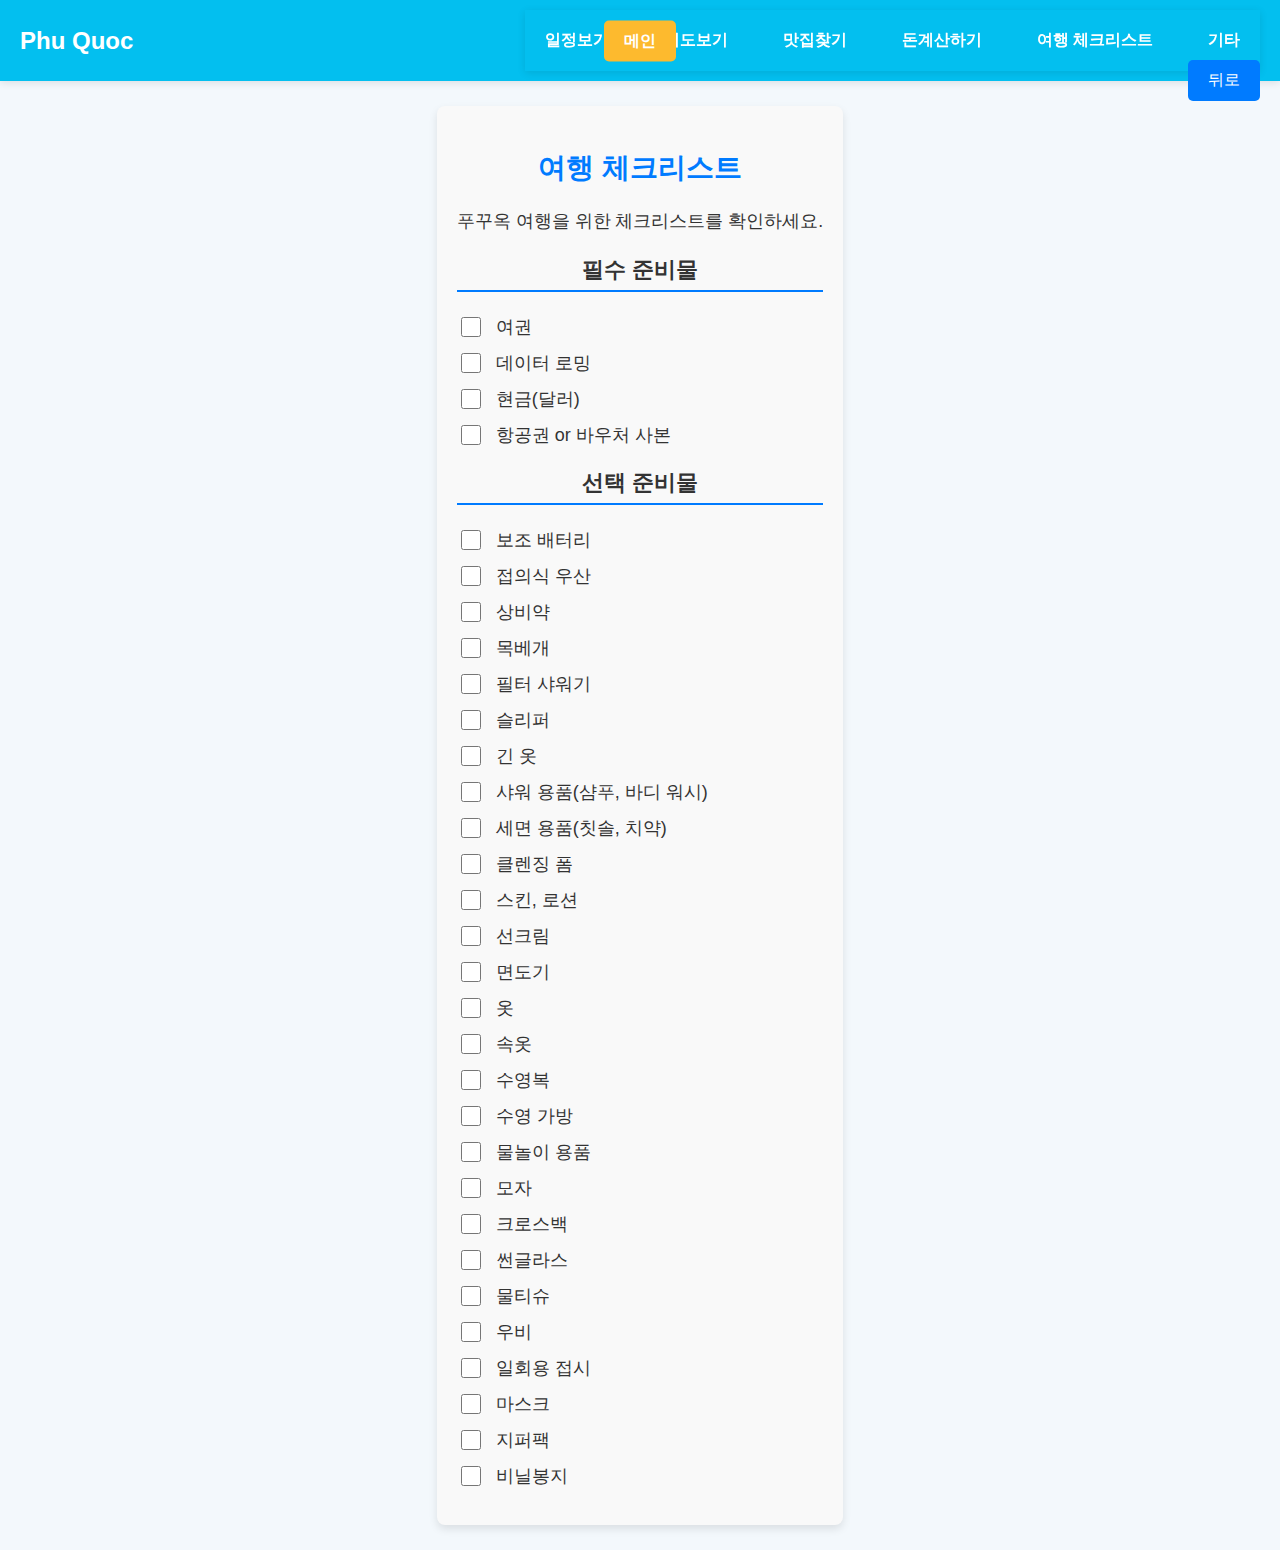
<file: checklist.html>
<!DOCTYPE html>
<html lang="ko">
<head>
    <meta charset="UTF-8">
    <meta name="viewport" content="width=device-width, initial-scale=1.0">
    <title>푸꾸옥 여행</title>
    <link rel="stylesheet" href="style.css">
</head>
<body>
    <header>
        <div class="logo">Phu Quoc</div>
        <div class="menu-icon" id="menu-icon">☰</div>
        <nav id="navigation-bar">
            <a href="schedule.html">일정보기</a>
            <a href="map.html">지도보기</a>
            <a href="restaurants.html">맛집찾기</a>
            <a href="currency.html">돈계산하기</a>
            <a href="checklist.html">여행 체크리스트</a>
            <a href="etc.html">기타</a>
        </nav>
        <a href="index.html" class="home-button">메인</a>
    </header>

    <main>
        <section id="checklist" class="section">
            <h2>여행 체크리스트</h2>
            <p>푸꾸옥 여행을 위한 체크리스트를 확인하세요.</p>
            <button class="go-back-btn" onclick="history.back()">뒤로</button>
			
			<h3>필수 준비물</h3>
			<ul>
				<li><input type="checkbox" id="item0"> 여권</li>
				<li><input type="checkbox" id="item1"> 데이터 로밍</li>
				<li><input type="checkbox" id="item2"> 현금(달러)</li>
				<li><input type="checkbox" id="item3"> 항공권 or 바우처 사본</li>
			</ul>
			<h3>선택 준비물</h3>
			<ul>
				<li><input type="checkbox" id="item4"> 보조 배터리</li>
				<li><input type="checkbox" id="item5"> 접의식 우산</li>
				<li><input type="checkbox" id="item6"> 상비약</li>
				<li><input type="checkbox" id="item7"> 목베개</li>
				<li><input type="checkbox" id="item8"> 필터 샤워기</li>
				<li><input type="checkbox" id="item9"> 슬리퍼</li>
				<li><input type="checkbox" id="item10"> 긴 옷</li>
				<li><input type="checkbox" id="item11"> 샤워 용품(샴푸, 바디 워시)</li>
				<li><input type="checkbox" id="item12"> 세면 용품(칫솔, 치약)</li>
				<li><input type="checkbox" id="item13"> 클렌징 폼</li>
				<li><input type="checkbox" id="item14"> 스킨, 로션</li>
				<li><input type="checkbox" id="item15"> 선크림</li>
				<li><input type="checkbox" id="item16"> 면도기</li>
				<li><input type="checkbox" id="item17"> 옷</li>
				<li><input type="checkbox" id="item18"> 속옷</li>
				<li><input type="checkbox" id="item19"> 수영복</li>
				<li><input type="checkbox" id="item20"> 수영 가방</li>
				<li><input type="checkbox" id="item21"> 물놀이 용품</li>
				<li><input type="checkbox" id="item22"> 모자</li>
				<li><input type="checkbox" id="item23"> 크로스백</li>
				<li><input type="checkbox" id="item24"> 썬글라스</li>
				<li><input type="checkbox" id="item25"> 물티슈</li>
				<li><input type="checkbox" id="item26"> 우비</li>
				<li><input type="checkbox" id="item27"> 일회용 접시</li>
				<li><input type="checkbox" id="item28"> 마스크</li>
				<li><input type="checkbox" id="item29"> 지퍼팩</li>
				<li><input type="checkbox" id="item30"> 비닐봉지</li>
			</ul>
        </section>
    <button id="scroll-to-top" class="scroll-to-top-btn" onclick="scrollToTop()">↑</button>
	</main>
	<script src="script.js">
	// 체크박스를 클릭할 때마다 상태를 저장
	document.addEventListener('DOMContentLoaded', () => {
	document.querySelectorAll('#checklist input[type="checkbox"]').forEach(checkbox => {
		checkbox.addEventListener('change', saveChecklistState);
	});

	// 페이지 로드 시 체크박스 상태 복원
	loadChecklistState();
	});
	</script>
</body>
</html>
</file>
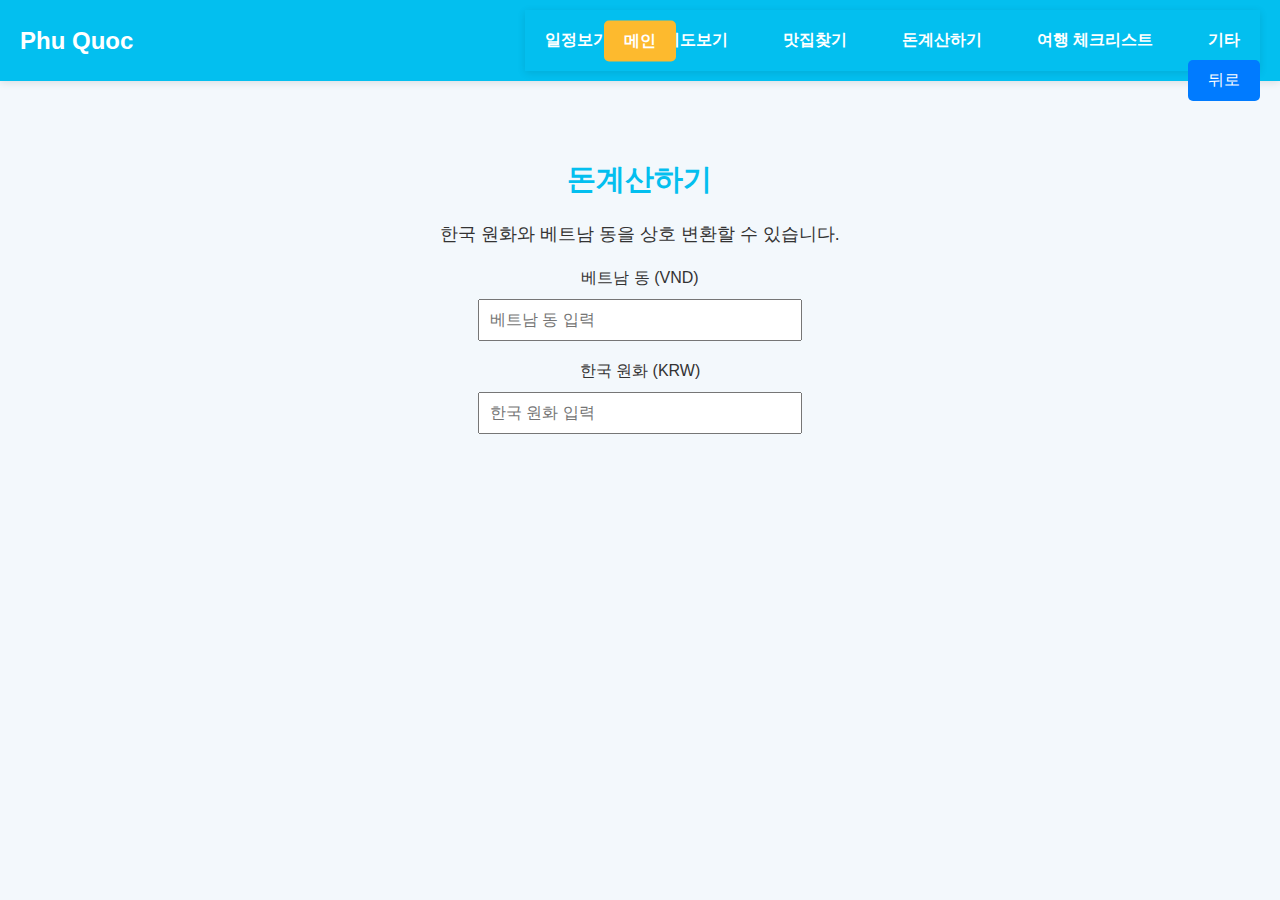
<file: currency.html>
<!DOCTYPE html>
<html lang="ko">
<head>
    <meta charset="UTF-8">
    <meta name="viewport" content="width=device-width, initial-scale=1.0">
    <title>푸꾸옥 여행</title>
    <link rel="stylesheet" href="style.css">
</head>
<body>
    <header>
        <div class="logo">Phu Quoc</div>
        <div class="menu-icon" id="menu-icon">☰</div>
        <nav id="navigation-bar">
            <a href="schedule.html">일정보기</a>
            <a href="map.html">지도보기</a>
            <a href="restaurants.html">맛집찾기</a>
            <a href="currency.html">돈계산하기</a>
            <a href="checklist.html">여행 체크리스트</a>
            <a href="etc.html">기타</a>
        </nav>
        <a href="index.html" class="home-button">메인</a>
    </header>
    <main>
        <section id="currency" class="section">
           <button class="go-back-btn">뒤로</button>
			<h2>돈계산하기</h2>
			<p>한국 원화와 베트남 동을 상호 변환할 수 있습니다.</p>
			
			
			<!-- 베트남 동 입력 -->
			<div class="currency-input">
				<label for="vnd">베트남 동 (VND)</label>
				<input type="number" id="vnd" placeholder="베트남 동 입력" oninput="convertToKRW()">
			</div>
			
			<!-- 한국 원화 입력 -->
			<div class="currency-input">
				<label for="krw">한국 원화 (KRW)</label>
				<input type="number" id="krw" placeholder="한국 원화 입력" oninput="convertToVND()">
			</div>
			
			
			<!-- 출력 영역 -->
			<p id="krw-output"></p>
			<p id="vnd-output"></p>
        </section>
    <button id="scroll-to-top" class="scroll-to-top-btn" onclick="scrollToTop()">↑</button>
	</main>
	<script src="script.js"></script>
</body>
</html>
</file>
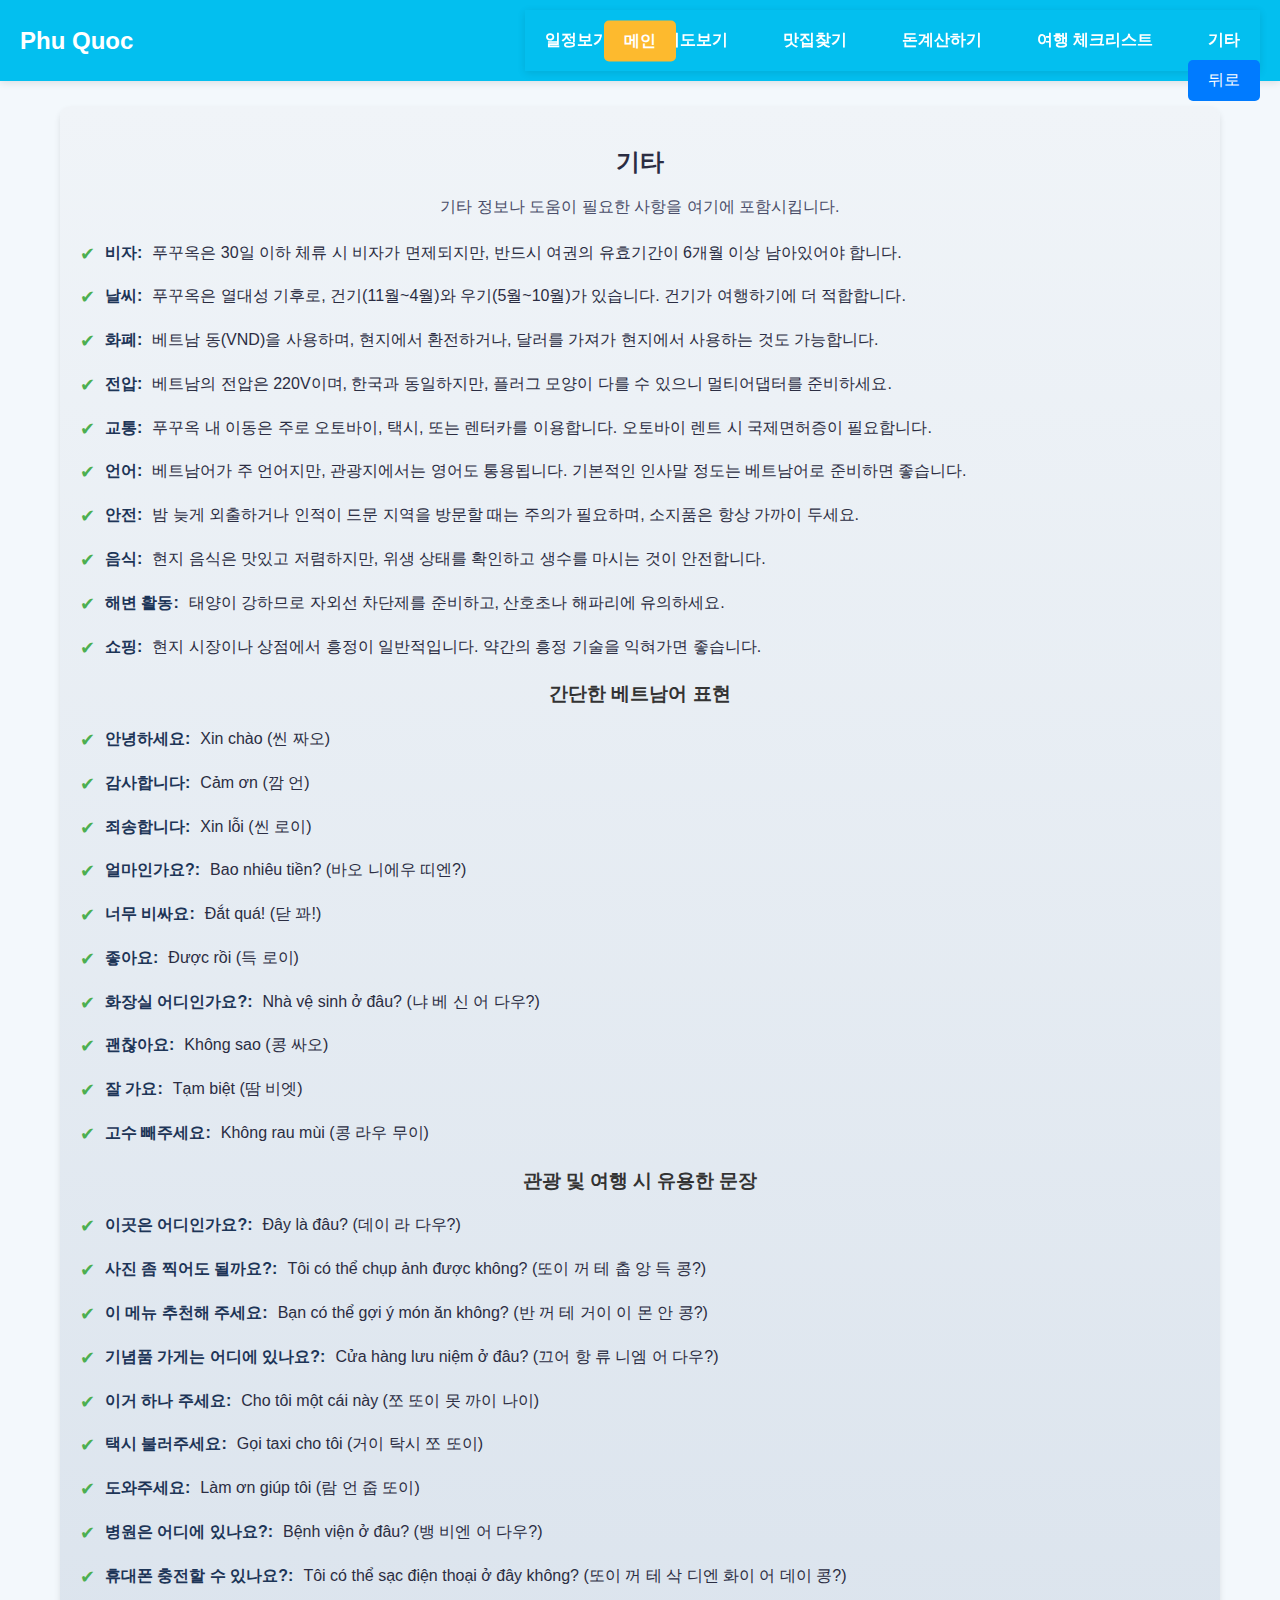
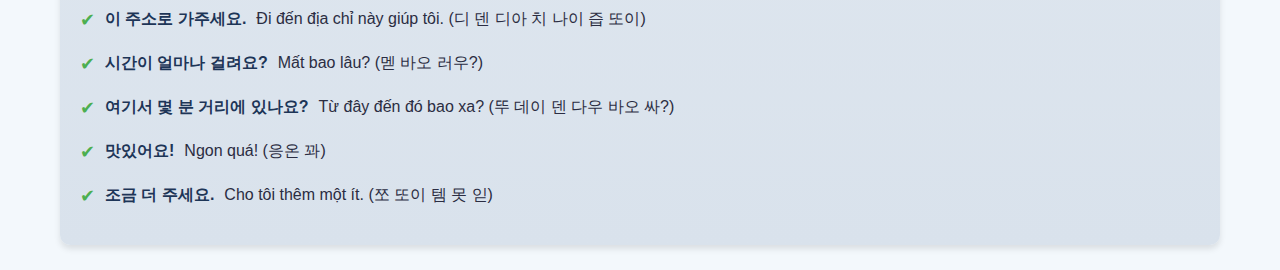
<file: etc.html>
<!DOCTYPE html>
<html lang="ko">
<head>
    <meta charset="UTF-8">
    <meta name="viewport" content="width=device-width, initial-scale=1.0">
    <title>푸꾸옥 여행</title>
    <link rel="stylesheet" href="style.css">
</head>
<body>
    <header>
        <div class="logo">Phu Quoc</div>
        <div class="menu-icon" id="menu-icon">☰</div>
        <nav id="navigation-bar">
            <a href="schedule.html">일정보기</a>
            <a href="map.html">지도보기</a>
            <a href="restaurants.html">맛집찾기</a>
            <a href="currency.html">돈계산하기</a>
            <a href="checklist.html">여행 체크리스트</a>
            <a href="etc.html">기타</a>
        </nav>
        <a href="index.html" class="home-button">메인</a>
    </header>


    <main>
        <section id="etc" class="section">
            <h2>기타</h2>
            <p>기타 정보나 도움이 필요한 사항을 여기에 포함시킵니다.</p>
            <button class="go-back-btn" onclick="history.back()">뒤로</button>
			<ul>
				<li>
					<strong>비자:</strong> 푸꾸옥은 30일 이하 체류 시 비자가 면제되지만, 반드시 여권의 유효기간이 6개월 이상 남아있어야 합니다.
				</li>
				<li>
					<strong>날씨:</strong> 푸꾸옥은 열대성 기후로, 건기(11월~4월)와 우기(5월~10월)가 있습니다. 건기가 여행하기에 더 적합합니다.
				</li>
				<li>
					<strong>화폐:</strong> 베트남 동(VND)을 사용하며, 현지에서 환전하거나, 달러를 가져가 현지에서 사용하는 것도 가능합니다.
				</li>
				<li>
					<strong>전압:</strong> 베트남의 전압은 220V이며, 한국과 동일하지만, 플러그 모양이 다를 수 있으니 멀티어댑터를 준비하세요.
				</li>
				<li>
					<strong>교통:</strong> 푸꾸옥 내 이동은 주로 오토바이, 택시, 또는 렌터카를 이용합니다. 오토바이 렌트 시 국제면허증이 필요합니다.
				</li>
				<li>
					<strong>언어:</strong> 베트남어가 주 언어지만, 관광지에서는 영어도 통용됩니다. 기본적인 인사말 정도는 베트남어로 준비하면 좋습니다.
				</li>
				<li>
					<strong>안전:</strong> 밤 늦게 외출하거나 인적이 드문 지역을 방문할 때는 주의가 필요하며, 소지품은 항상 가까이 두세요.
				</li>
				<li>
					<strong>음식:</strong> 현지 음식은 맛있고 저렴하지만, 위생 상태를 확인하고 생수를 마시는 것이 안전합니다.
				</li>
				<li>
					<strong>해변 활동:</strong> 태양이 강하므로 자외선 차단제를 준비하고, 산호초나 해파리에 유의하세요.
				</li>
				<li>
					<strong>쇼핑:</strong> 현지 시장이나 상점에서 흥정이 일반적입니다. 약간의 흥정 기술을 익혀가면 좋습니다.
				</li>
			</ul>
			
			<h3>간단한 베트남어 표현</h3>
			<ul class="vietnamese-phrases">
				<li><strong>안녕하세요:</strong> Xin chào (씬 짜오)</li>
				<li><strong>감사합니다:</strong> Cảm ơn (깜 언)</li>
				<li><strong>죄송합니다:</strong> Xin lỗi (씬 로이)</li>
				<li><strong>얼마인가요?:</strong> Bao nhiêu tiền? (바오 니에우 띠엔?)</li>
				<li><strong>너무 비싸요:</strong> Đắt quá! (닫 꽈!)</li>
				<li><strong>좋아요:</strong> Được rồi (득 로이)</li>
				<li><strong>화장실 어디인가요?:</strong> Nhà vệ sinh ở đâu? (냐 베 신 어 다우?)</li>
				<li><strong>괜찮아요:</strong> Không sao (콩 싸오)</li>
				<li><strong>잘 가요:</strong> Tạm biệt (땀 비엣)</li>
				<li><strong>고수 빼주세요:</strong> Không rau mùi (콩 라우 무이)</li>
			</ul>
			
			<h3>관광 및 여행 시 유용한 문장</h3>
			<ul class="vietnamese-phrases">
				<li><strong>이곳은 어디인가요?:</strong> Đây là đâu? (데이 라 다우?)</li>
				<li><strong>사진 좀 찍어도 될까요?:</strong> Tôi có thể chụp ảnh được không? (또이 꺼 테 춥 앙 득 콩?)</li>
				<li><strong>이 메뉴 추천해 주세요:</strong> Bạn có thể gợi ý món ăn không? (반 꺼 테 거이 이 몬 안 콩?)</li>
				<li><strong>기념품 가게는 어디에 있나요?:</strong> Cửa hàng lưu niệm ở đâu? (끄어 항 류 니엠 어 다우?)</li>
				<li><strong>이거 하나 주세요:</strong> Cho tôi một cái này (쪼 또이 못 까이 나이)</li>
				<li><strong>택시 불러주세요:</strong> Gọi taxi cho tôi (거이 탁시 쪼 또이)</li>
				<li><strong>도와주세요:</strong> Làm ơn giúp tôi (람 언 줍 또이)</li>
				<li><strong>병원은 어디에 있나요?:</strong> Bệnh viện ở đâu? (뱅 비엔 어 다우?)</li>
				<li><strong>휴대폰 충전할 수 있나요?:</strong> Tôi có thể sạc điện thoại ở đây không? (또이 꺼 테 삭 디엔 화이 어 데이 콩?)</li>
				<li><strong>이 주소로 가주세요.</strong> Đi đến địa chỉ này giúp tôi. (디 덴 디아 치 나이 즙 또이)</li>
				<li><strong>시간이 얼마나 걸려요?</strong> Mất bao lâu? (멛 바오 러우?)</li>
				<li><strong>여기서 몇 분 거리에 있나요?</strong> Từ đây đến đó bao xa? (뚜 데이 덴 다우 바오 싸?)</li>
				<li><strong>맛있어요!</strong> Ngon quá! (응온 꽈)</li>
				<li><strong>조금 더 주세요.</strong> Cho tôi thêm một ít. (쪼 또이 템 못 읻)</li>
       
			</ul>
        </section>
    <button id="scroll-to-top" class="scroll-to-top-btn" onclick="scrollToTop()">↑</button>
	</main>
	<script src="script.js"></script>
</body>
</html>
</file>
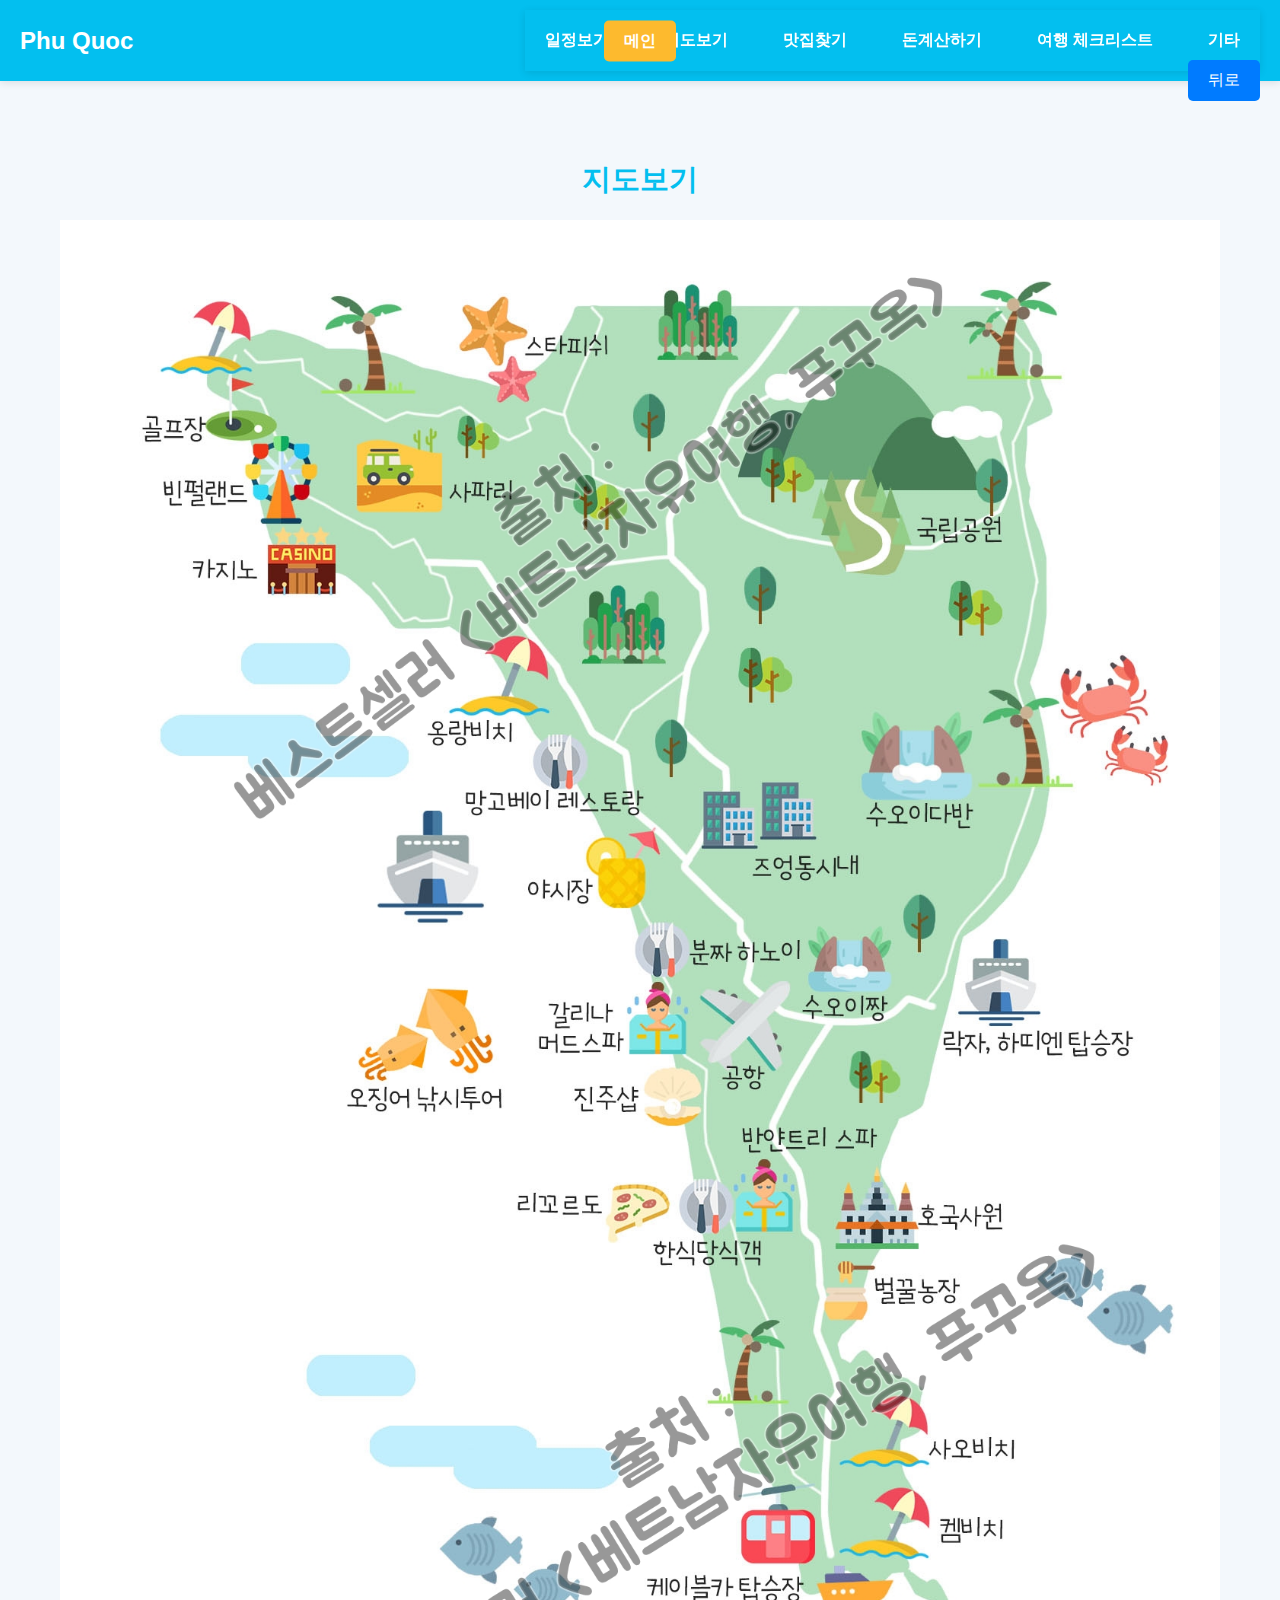
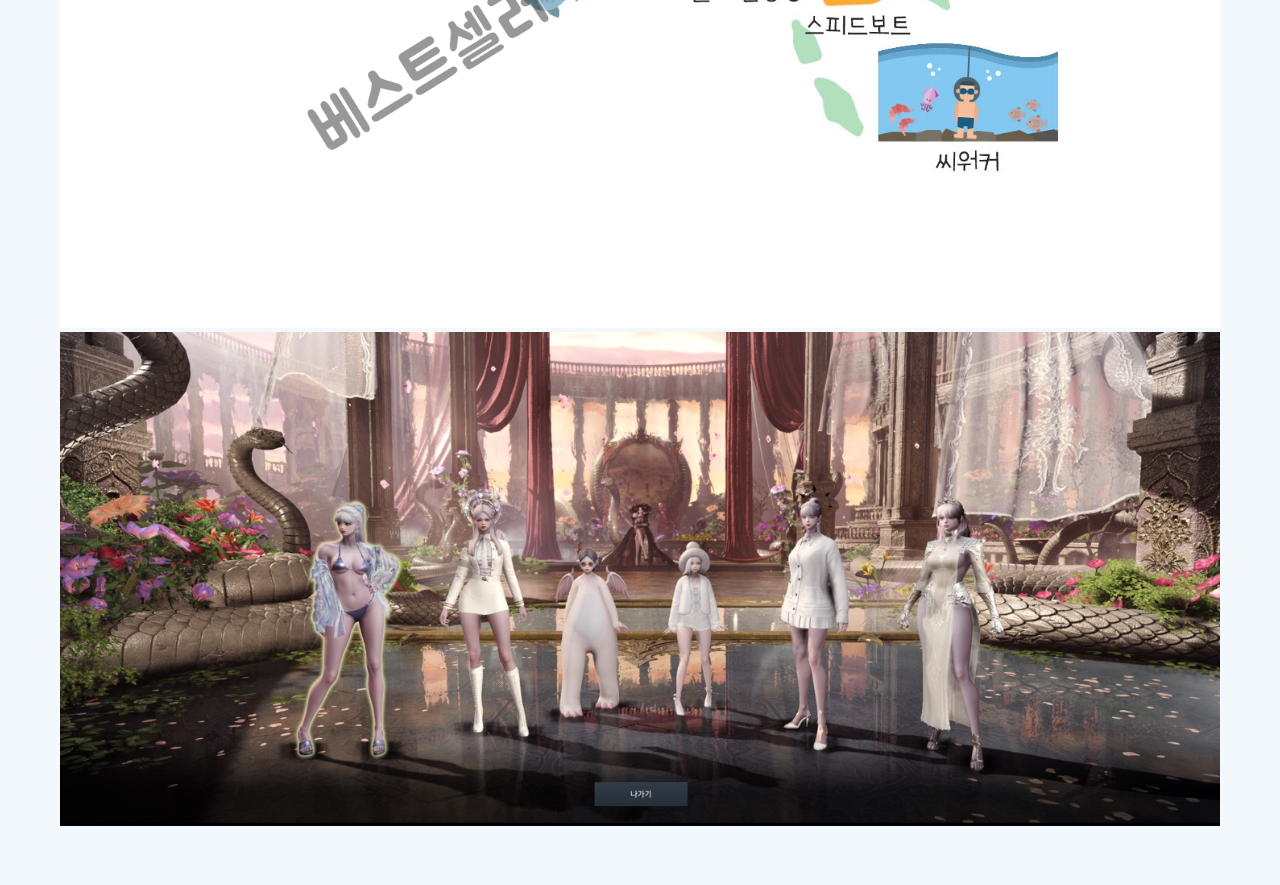
<file: map.html>
<!DOCTYPE html>
<html lang="ko">
<head>
    <meta charset="UTF-8">
    <meta name="viewport" content="width=device-width, initial-scale=1.0">
    <title>푸꾸옥 여행</title>
    <link rel="stylesheet" href="style.css">
</head>
<body>
    <header>
        <div class="logo">Phu Quoc</div>
        <div class="menu-icon" id="menu-icon">☰</div>
        <nav id="navigation-bar">
            <a href="schedule.html">일정보기</a>
            <a href="map.html">지도보기</a>
            <a href="restaurants.html">맛집찾기</a>
            <a href="currency.html">돈계산하기</a>
            <a href="checklist.html">여행 체크리스트</a>
            <a href="etc.html">기타</a>
        </nav>
        <a href="index.html" class="home-button">메인</a>
    </header>


    <main>
        <section id="map" class="section">
            <h2>지도보기</h2>
            <img src="1.jpg" alt="지도" class="map-image">
            <img src="2.jpg" alt="지도" class="map-image">
            <button class="go-back-btn" onclick="history.back()">뒤로</button>
        </section>
    <button id="scroll-to-top" class="scroll-to-top-btn" onclick="scrollToTop()">↑</button>
	</main>
	<script src="script.js"></script>
</body>
</html>
</file>
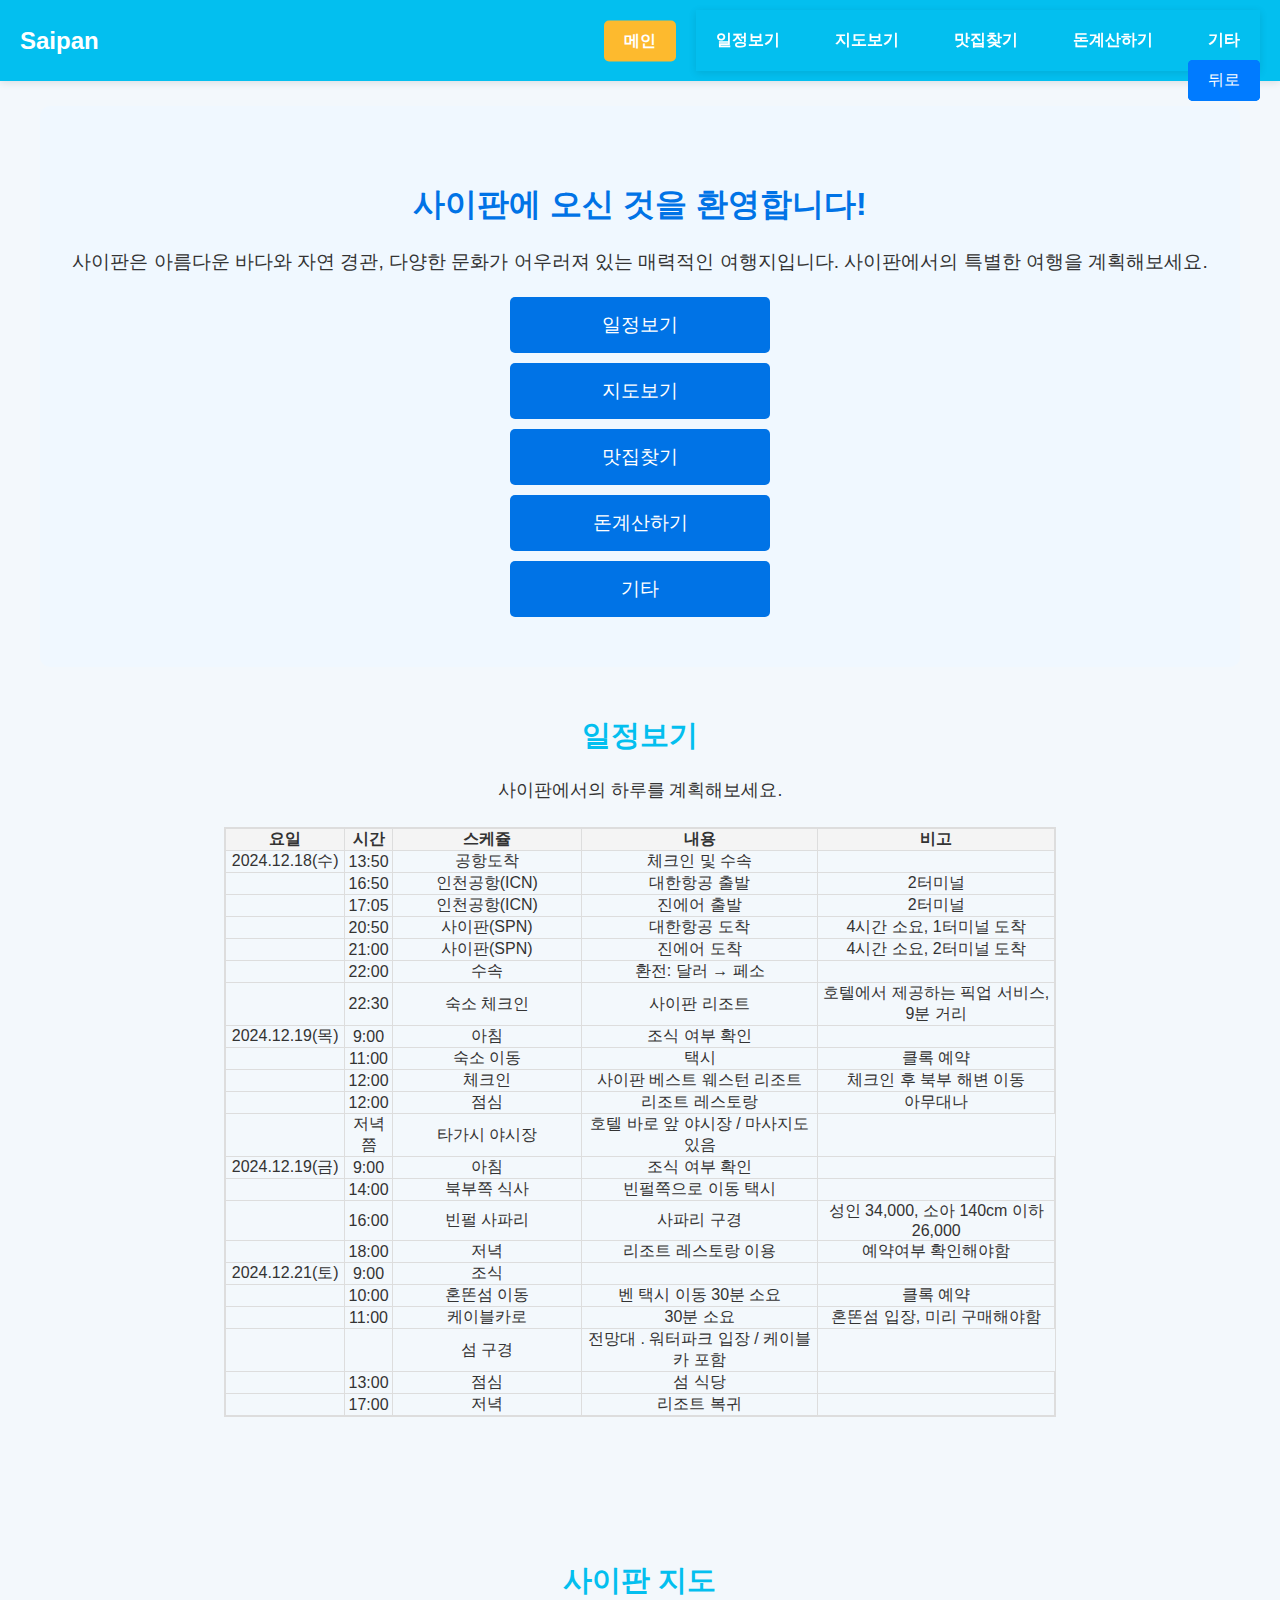
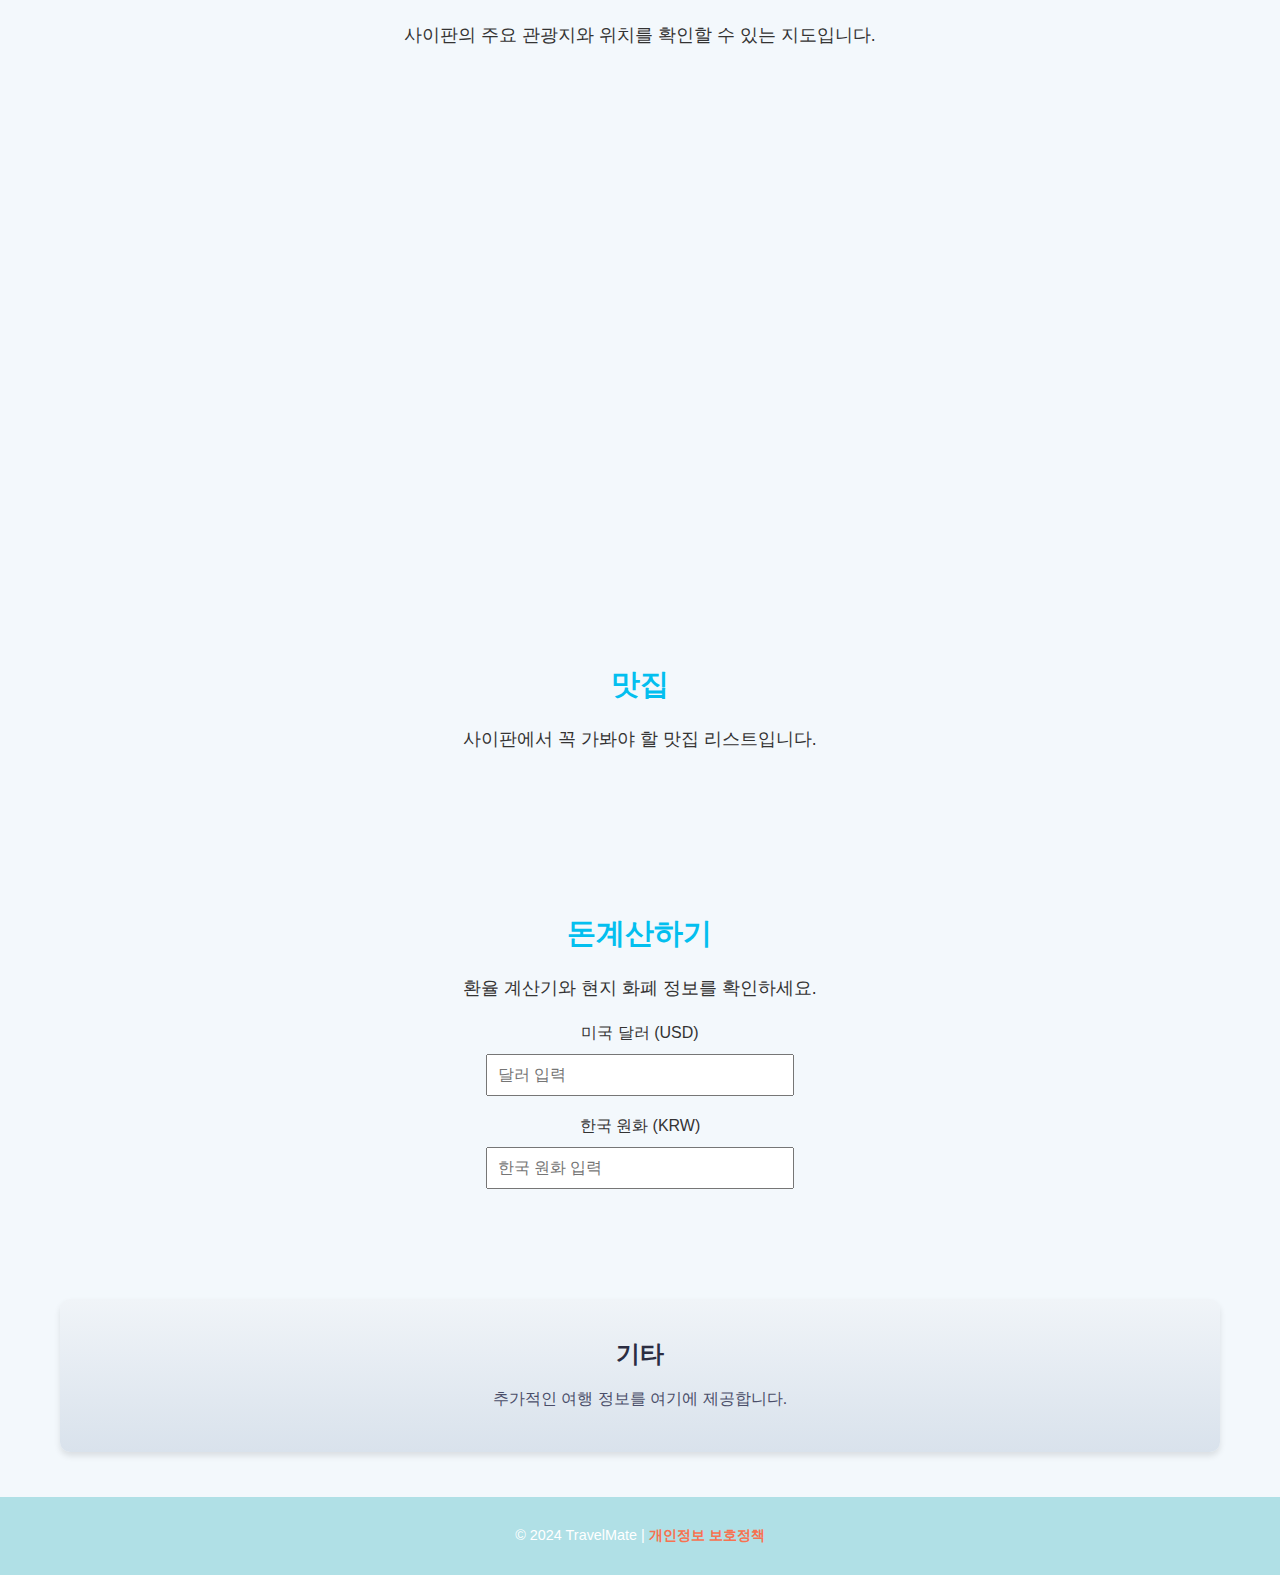
<file: saipan.html>
<!DOCTYPE html>
<html lang="ko">
<head>
    <meta charset="UTF-8">
    <meta name="viewport" content="width=device-width, initial-scale=1.0">
    <title>사이판 여행</title>
    <link rel="stylesheet" href="style.css">
</head>
<body>
    <header>
        <div class="logo">Saipan</div>
        <div class="menu-icon" id="menu-icon">☰</div>
        <nav id="navigation-bar">
            <a href="#schedule">일정보기</a>
            <a href="#map">지도보기</a>
            <a href="#restaurants">맛집찾기</a>
            <a href="#currency">돈계산하기</a>
            <a href="#etc">기타</a>
        </nav>
		 <a href="index.html" class="home-button"> 메인 </a>
    </header>
    <main>
		<section id="main-intro" class="section active">
            <h2>사이판에 오신 것을 환영합니다!</h2>
            <p>사이판은 아름다운 바다와 자연 경관, 다양한 문화가 어우러져 있는 매력적인 여행지입니다. 사이판에서의 특별한 여행을 계획해보세요.</p>
			
			<div class="intro-buttons">
                <a href="#schedule" class="intro-btn">일정보기</a>
                <a href="#map" class="intro-btn">지도보기</a>
                <a href="#restaurants" class="intro-btn">맛집찾기</a>
                <a href="#currency" class="intro-btn">돈계산하기</a>
                <a href="#etc" class="intro-btn">기타</a>
            </div>
        </section>
			
        <section id="schedule" class="section">
			<div class="section-content">
				<h2>일정보기</h2>
				<p>사이판에서의 하루를 계획해보세요.</p>
			</div>
			<div class="table-container">
				<table class="schedule-table">
					 <colgroup>
						<col style="width: 10%;">  <!-- 첫 번째 열 (2 비율) -->
						<col style="width: 5%;">  <!-- 두 번째 열 (1 비율) -->
						<col style="width: 20%;">  <!-- 세 번째 열 (3 비율) -->
						<col style="width: 25%;">  <!-- 네 번째 열 (4 비율) -->
						<col style="width: 25%;">  <!-- 다섯 번째 열 (4 비율) -->
					</colgroup>
					<thead>
						<tr>
							<th>요일</th>
							<th>시간</th>
							<th>스케쥴</th>
							<th>내용</th>
							<th>비고</th>
						</tr>
					</thead>
					<tbody>
						<tr>
							<td>2024.12.18(수)</td>
							<td>13:50</td>
							<td>공항도착</td>
							<td>체크인 및 수속</td>
							<td></td>
						</tr>
						<tr>
							<td></td>
							<td>16:50</td>
							<td>인천공항(ICN)</td>
							<td>대한항공 출발</td>
							<td>2터미널</td>
						</tr>
						<tr>
							<td></td>
							<td>17:05</td>
							<td>인천공항(ICN)</td>
							<td>진에어 출발</td>
							<td>2터미널</td>
						</tr>
						<tr>
							<td></td>
							<td>20:50</td>
							<td>사이판(SPN)</td>
							<td>대한항공 도착</td>
							<td>4시간 소요, 1터미널 도착</td>
						</tr>
						<tr>
							<td></td>
							<td>21:00</td>
							<td>사이판(SPN)</td>
							<td>진에어 도착</td>
							<td>4시간 소요, 2터미널 도착</td>
						</tr>
						<tr>
							<td></td>
							<td>22:00</td>
							<td>수속</td>
							<td>환전: 달러 → 페소</td>
							<td></td>
						</tr>
						<tr>
							<td></td>
							<td>22:30</td>
							<td>숙소 체크인</td>
							<td>사이판 리조트</td>
							<td>호텔에서 제공하는 픽업 서비스, 9분 거리</td>
						</tr>
						<tr>
							<td>2024.12.19(목)</td>
							<td>9:00</td>
							<td>아침</td>
							<td>조식 여부 확인</td>
							<td></td>
						</tr>
						<tr>
							<td></td>
							<td>11:00</td>
							<td>숙소 이동</td>
							<td>택시</td>
							<td>클록 예약</td>
						</tr>
						<tr>
							<td></td>
							<td>12:00</td>
							<td>체크인</td>
							<td>사이판 베스트 웨스턴 리조트</td>
							<td>체크인 후 북부 해변 이동</td>
						</tr>
						<tr>
							<td></td>
							<td>12:00</td>
							<td>점심</td>
							<td>리조트 레스토랑</td>
							<td>아무대나</td>
						</tr>
						<tr>
							<td></td>
							<td>저녁쯤</td>
							<td>타가시 야시장</td>
							<td>호텔 바로 앞 야시장 / 마사지도 있음</td>
						</tr>
						<tr>
							<td>2024.12.19(금)</td>
							<td>9:00</td>
							<td>아침</td>
							<td>조식 여부 확인</td>
							<td></td>
						</tr>
						<tr>
							<td></td>
							<td>14:00</td>
							<td>북부쪽 식사</td>
							<td>빈펄쪽으로 이동 택시</td>
							<td></td>
						</tr>
						<tr>
							<td></td>
							<td>16:00</td>
							<td>빈펄 사파리</td>
							<td>사파리 구경</td>
							<td>성인 34,000, 소아 140cm 이하 26,000</td>
						</tr>
						<tr>
							<td></td>
							<td>18:00</td>
							<td>저녁</td>
							<td>리조트 레스토랑 이용</td>
							<td>예약여부 확인해야함</td>
						</tr>
						<tr>
							<td>2024.12.21(토)</td>
							<td>9:00</td>
							<td>조식</td>
							<td></td>
							<td></td>
						</tr>
						<tr>
							<td></td>
							<td>10:00</td>
							<td>혼똔섬 이동</td>
							<td>벤 택시 이동 30분 소요</td>
							<td>클록 예약</td>
						</tr>
						<tr>
							<td></td>
							<td>11:00</td>
							<td>케이블카로</td>
							<td>30분 소요</td>
							<td>혼똔섬 입장, 미리 구매해야함</td>
						</tr>
						<tr>
							<td></td>
							<td></td>
							<td>섬 구경</td>
							<td>전망대 . 워터파크 입장 / 케이블카 포함</td>
						</tr>
						<tr>
							<td></td>
							<td>13:00</td>
							<td>점심</td>
							<td>섬 식당</td>
							<td></td>
						</tr>
						<tr>
							<td></td>
							<td>17:00</td>
							<td>저녁</td>
							<td>리조트 복귀</td>
							<td></td>
						</tr>
					</tbody>
				</table>
			</div>
		</section>
		
        <section id="map" class="section">
            <h2>사이판 지도</h2>
            <p>사이판의 주요 관광지와 위치를 확인할 수 있는 지도입니다.</p>
            <div class="map-container">
                <!-- 지도 삽입 -->
                <iframe src="https://www.google.com/maps/embed?pb=!1m14!1m12!1m3!1d14844091.579618204!2d145.77308558228944!3d15.224791611159215!2m3!1f0!2f0!3f0!3m2!1i1024!2i768!4f13.1!3m3!1m2!1s0x0:0x0!2zMTXCsDQyJzMwLjYiTiAxNDDCsDEwJzI4LjkiV0E!5e0!3m2!1sko!2sus!4v1582685573874!5m2!1sko!2sus" width="100%" height="450" style="border:0;" allowfullscreen="" loading="lazy"></iframe>
            </div>
			<button  class="go-back-btn">뒤로</button>
        </section>
        <section id="restaurants" class="section">
            <h2>맛집</h2>
            <p>사이판에서 꼭 가봐야 할 맛집 리스트입니다.</p>
			<button  class="go-back-btn">뒤로</button>
        </section>
        <section id="currency" class="section">
			<h2>돈계산하기</h2>
			<p>환율 계산기와 현지 화폐 정보를 확인하세요.</p>
						
			<!-- 달러 입력 -->
			<div class="currency-input">
				<label for="usd">미국 달러 (USD)</label>
				<input type="number" id="usd" placeholder="달러 입력" oninput="convertDollarToKRW()">
			</div>
			
			<!-- 한국 원화 입력 -->
			<div class="currency-input">
				<label for="krw">한국 원화 (KRW)</label>
				<input type="number" id="krw" placeholder="한국 원화 입력" oninput="convertKRWToDollar()">
			</div>
			
			
			<!-- 출력 영역 -->
			<p id="krw-output"></p>
			<p id="usd-output"></p>
		</section>
		<section id="etc" class="section">
			<h2>기타</h2>
			<p>추가적인 여행 정보를 여기에 제공합니다.</p>
			<button  class="go-back-btn">뒤로</button>
		</section>
		<button id="scroll-to-top" class="scroll-to-top-btn" onclick="scrollToTop()">↑</button>
    </main>
    <footer>
        <p>&copy; 2024 TravelMate | <a href="#privacy">개인정보 보호정책</a></p>
    </footer>
    <script src="script.js"></script>
</body>
</html>
</file>
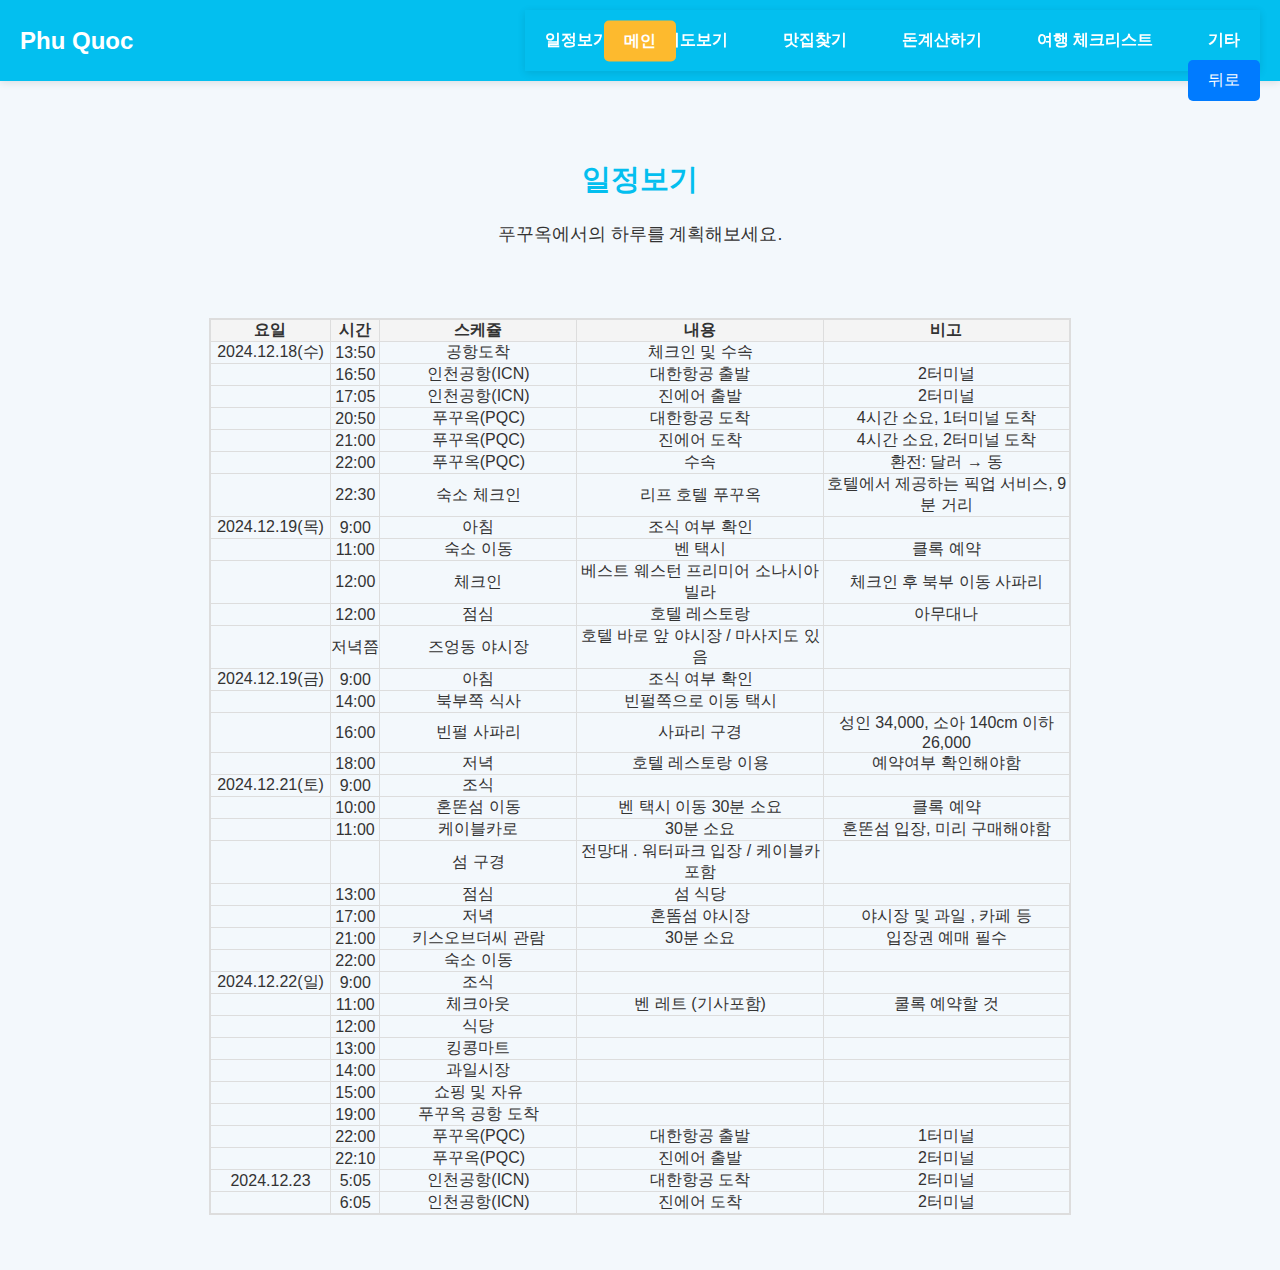
<file: schedule.html>
<!DOCTYPE html>
<html lang="ko">
<head>
    <meta charset="UTF-8">
    <meta name="viewport" content="width=device-width, initial-scale=1.0">
    <title>푸꾸옥 여행</title>
    <link rel="stylesheet" href="style.css">
</head>
<body>
    <header>
        <div class="logo">Phu Quoc</div>
        <div class="menu-icon" id="menu-icon">☰</div>
        <nav id="navigation-bar">
            <a href="schedule.html">일정보기</a>
            <a href="map.html">지도보기</a>
            <a href="restaurants.html">맛집찾기</a>
            <a href="currency.html">돈계산하기</a>
            <a href="checklist.html">여행 체크리스트</a>
            <a href="etc.html">기타</a>
        </nav>
        <a href="index.html" class="home-button">메인</a>
    </header>

    <main>
        <section id="schedule" class="section">
            <h2>일정보기</h2>
            <p>푸꾸옥에서의 하루를 계획해보세요.</p>
            <div class="table-container">
                <table class="schedule-table">
					 <colgroup>
						<col style="width: 10%;">  <!-- 첫 번째 열 (2 비율) -->
						<col style="width: 5%;">  <!-- 두 번째 열 (1 비율) -->
						<col style="width: 20%;">  <!-- 세 번째 열 (3 비율) -->
						<col style="width: 25%;">  <!-- 네 번째 열 (4 비율) -->
						<col style="width: 25%;">  <!-- 다섯 번째 열 (4 비율) -->
					</colgroup>
					<thead>
						<tr>
							<th>요일</th>
							<th>시간</th>
							<th>스케쥴</th>
							<th>내용</th>
							<th>비고</th>
						</tr>
					</thead>
					<tbody>
						<tr>
							<td>2024.12.18(수)</td>
							<td>13:50</td>
							<td>공항도착</td>
							<td>체크인 및 수속</td>
							<td></td>
						</tr>
						<tr>
							<td></td>
							<td>16:50</td>
							<td>인천공항(ICN)</td>
							<td>대한항공 출발</td>
							<td>2터미널</td>
						</tr>
						<tr>
							<td></td>
							<td>17:05</td>
							<td>인천공항(ICN)</td>
							<td>진에어 출발</td>
							<td>2터미널</td>
						</tr>
						<tr>
							<td></td>
							<td>20:50</td>
							<td>푸꾸옥(PQC)</td>
							<td>대한항공 도착</td>
							<td>4시간 소요, 1터미널 도착</td>
						</tr>
						<tr>
							<td></td>
							<td>21:00</td>
							<td>푸꾸옥(PQC)</td>
							<td>진에어 도착</td>
							<td>4시간 소요, 2터미널 도착</td>
						</tr>
						<tr>
							<td></td>
							<td>22:00</td>
							<td>푸꾸옥(PQC)</td>
							<td>수속</td>
							<td>환전: 달러 → 동</td>
						</tr>
						<tr>
							<td></td>
							<td>22:30</td>
							<td>숙소 체크인</td>
							<td>리프 호텔 푸꾸옥</td>
							<td>호텔에서 제공하는 픽업 서비스, 9분 거리</td>
						</tr>
						<tr>
							<td>2024.12.19(목)</td>
							<td>9:00</td>
							<td>아침</td>
							<td>조식 여부 확인</td>
							<td></td>
						</tr>
						<tr>
							<td></td>
							<td>11:00</td>
							<td>숙소 이동</td>
							<td>벤 택시</td>
							<td>클록 예약</td>
						</tr>
						<tr>
							<td></td>
							<td>12:00</td>
							<td>체크인</td>
							<td>베스트 웨스턴 프리미어 소나시아 빌라</td>
							<td>체크인 후 북부 이동 사파리</td>
						</tr>
						<tr>
							<td></td>
							<td>12:00</td>
							<td>점심</td>
							<td>호텔 레스토랑</td>
							<td>아무대나</td>
						</tr>
						<tr>
							<td></td>
							<td>저녁쯤</td>
							<td>즈엉동 야시장</td>
							<td>호텔 바로 앞 야시장 / 마사지도 있음</td>
						</tr>
						<tr>
							<td>2024.12.19(금)</td>
							<td>9:00</td>
							<td>아침</td>
							<td>조식 여부 확인</td>
							<td></td>
						</tr>
						<tr>
							<td></td>
							<td>14:00</td>
							<td>북부쪽 식사</td>
							<td>빈펄쪽으로 이동 택시</td>
							<td></td>
						</tr>
						<tr>
							<td></td>
							<td>16:00</td>
							<td>빈펄 사파리</td>
							<td>사파리 구경</td>
							<td>성인 34,000, 소아 140cm 이하 26,000</td>
						</tr>
						<tr>
							<td></td>
							<td>18:00</td>
							<td>저녁</td>
							<td>호텔 레스토랑 이용</td>
							<td>예약여부 확인해야함</td>
						</tr>
						<tr>
							<td>2024.12.21(토)</td>
							<td>9:00</td>
							<td>조식</td>
							<td></td>
							<td></td>
						</tr>
						<tr>
							<td></td>
							<td>10:00</td>
							<td>혼똔섬 이동</td>
							<td>벤 택시 이동 30분 소요</td>
							<td>클록 예약</td>
						</tr>
						<tr>
							<td></td>
							<td>11:00</td>
							<td>케이블카로</td>
							<td>30분 소요</td>
							<td>혼똔섬 입장, 미리 구매해야함</td>
						</tr>
						<tr>
							<td></td>
							<td></td>
							<td>섬 구경</td>
							<td>전망대 . 워터파크 입장 / 케이블카 포함</td>
						</tr>
						<tr>
							<td></td>
							<td>13:00</td>
							<td>점심</td>
							<td>섬 식당</td>
							<td></td>
						</tr>
						<tr>
							<td></td>
							<td>17:00</td>
							<td>저녁</td>
							<td>혼똠섬 야시장</td>
							<td>야시장 및 과일 , 카페 등</td>
						</tr>
						<tr>
							<td></td>
							<td>21:00</td>
							<td>키스오브더씨 관람</td>
							<td>30분 소요</td>
							<td>입장권 예매 필수</td>
						</tr>
						<tr>
							<td></td>
							<td>22:00</td>
							<td>숙소 이동</td>
							<td></td>
							<td></td>
						</tr>
						<tr>
							<td>2024.12.22(일)</td>
							<td>9:00</td>
							<td>조식</td>
							<td></td>
							<td></td>
						</tr>
						<tr>
							<td></td>
							<td>11:00</td>
							<td>체크아웃</td>
							<td>벤 레트 (기사포함)</td>
							<td>쿨록 예약할 것</td>
						</tr>
						<tr>
							<td></td>
							<td>12:00</td>
							<td>식당</td>
							<td></td>
							<td></td>
						</tr>
						<tr>
							<td></td>
							<td>13:00</td>
							<td>킹콩마트</td>
							<td></td>
							<td></td>
						</tr>
						<tr>
							<td></td>
							<td>14:00</td>
							<td>과일시장</td>
							<td></td>
							<td></td>
						</tr>
						<tr>
							<td></td>
							<td>15:00</td>
							<td>쇼핑 및 자유</td>
							<td></td>
							<td></td>
						</tr>
						<tr>
							<td></td>
							<td>19:00</td>
							<td>푸꾸옥 공항 도착</td>
							<td></td>
							<td></td>
						</tr>
						<tr>
							<td></td>
							<td>22:00</td>
							<td>푸꾸옥(PQC)</td>
							<td>대한항공 출발</td>
							<td>1터미널</td>
						</tr>
						<tr>
							<td></td>
							<td>22:10</td>
							<td>푸꾸옥(PQC)</td>
							<td>진에어 출발</td>
							<td>2터미널</td>
						</tr>
						<tr>
							<td>2024.12.23</td>
							<td>5:05</td>
							<td>인천공항(ICN)</td>
							<td>대한항공 도착</td>
							<td>2터미널</td>
						</tr>
						<tr>
							<td></td>
							<td>6:05</td>
							<td>인천공항(ICN)</td>
							<td>진에어 도착</td>
							<td>2터미널</td>
						</tr>
					</tbody>
				</table>
            </div>
            <button class="go-back-btn" onclick="history.back()">뒤로</button>
        </section>
    <button id="scroll-to-top" class="scroll-to-top-btn" onclick="scrollToTop()">↑</button>
	</main>
	<script src="script.js"></script>
</body>
</html>
</file>
<file: style.css>
/* 비치 보이즈 테마 색상 */
:root {
    --primary-color: #03BFEF; /* 바다색 하늘색 */
    --secondary-color: #FDBA2E; /* 밝은 노란색 */
    --accent-color: #4BC8B6; /* 청록색 */
    --highlight-color: #F77251; /* 포인트 색상 (산호색) */
    --text-color: #333;
    --background-color: #F3F8FC; /* 기본 배경 */
    --shadow-color: rgba(0, 0, 0, 0.1);
}

body {
    font-family: 'Roboto', sans-serif;
    margin: 0;
    padding: 0;
    background-color: var(--background-color);
    color: var(--text-color);
}

/* 헤더 스타일 */
header {
	position: relative;
    display: flex;
    justify-content: space-between;
    align-items: center;
    background-color: var(--primary-color); /* 바다색 */
    color: white;
    padding: 10px 20px;
    box-shadow: 0px 2px 8px var(--shadow-color);
    position: sticky;
    top: 0;
    z-index: 1000;
}

header .logo {
    font-size: 1.5em;
    font-weight: bold;
}

header .menu-icon {
    font-size: 1.5em;
    cursor: pointer;
    display: none; /* 모바일에서만 보이도록 */
}

/* 내비게이션 메뉴 */
nav {
    display: flex;
    gap: 20px; /* 항목 간 간격 */
    justify-content: center; /* 가로 정렬 */
    align-items: left; /* 세로 정렬 */
    padding: 10px 20px; /* 상하좌우 여백 */
}

nav a {
    color: white;
    text-decoration: none;
    font-size: 1em;
    font-weight: bold;
    transition: color 0.3s;
}

nav a:hover {
    color: var(--highlight-color); /* 포인트 색상으로 강조 */
}

/* 모바일 메뉴 */
@media (max-width: 768px) {
    nav {
        display: none;
        flex-direction: column;
        background: var(--primary-color);
        position: absolute;
        top: 60px;
        right: 0;
        width: 200px;
        border-radius: 0 0 10px 10px;
        box-shadow: 0px 4px 10px var(--shadow-color);
        opacity: 0; /* 기본적으로 숨김 */
        transition: opacity 0.3s ease-in-out; /* 애니메이션 효과 */
    }

    nav.active {
        display: flex;
        opacity: 1; /* 메뉴가 활성화되면 표시 */
    }

    header .menu-icon {
        display: block;
    }
}

/* 메인 컨테이너 */
main {
    padding: 5px;
    max-width: 1200px;
    margin: 0 auto;
    display: flex;
    flex-direction: column;
    gap: 20px;
}

/* 카드 스타일 */
.card-container {
    display: grid;
    grid-template-columns: repeat(auto-fit, minmax(280px, 1fr));
    gap: 20px;
}

.card {
    background-color: white;
    border-radius: 10px;
    box-shadow: 0px 4px 10px var(--shadow-color);
    overflow: hidden;
    transition: transform 0.3s, box-shadow 0.3s;
    display: flex;
    flex-direction: column;
}

.card:hover {
    transform: translateY(-5px);
    box-shadow: 0px 6px 15px var(--shadow-color);
}

.card img {
    width: 100%;
    height: 180px;
    object-fit: cover;
}

.card h3 {
    margin: 0;
    padding: 15px;
    color: var(--accent-color); /* 청록색 */
    font-size: 1.2em;
}

.card p {
    padding: 0 15px 15px 15px;
    color: var(--text-color);
    font-size: 0.9em;
    line-height: 1.5;
    flex-grow: 1;
}

.card button {
    margin: 15px;
    padding: 10px;
    background-color: var(--secondary-color); /* 밝은 노란색 */
    color: white;
    border: none;
    border-radius: 5px;
    font-size: 1em;
    cursor: pointer;
    transition: background-color 0.3s;
}

.card button:hover {
    background-color: var(--highlight-color); /* 포인트 색상 */
}

/* 버튼 스타일 */
.btn {
    padding: 10px 20px;
    background-color: var(--secondary-color); /* 밝은 노란색 */
    color: white;
    border: none;
    border-radius: 5px;
    cursor: pointer;
    font-size: 1em;
    transition: background-color 0.3s;
}

.btn:hover {
    background-color: var(--highlight-color); /* 포인트 색상 */
}

/* 푸터 */
footer {
    background-color: #B0E0E6  ; /* 연한 하늘색 */
    color: white;
    text-align: center;
    padding: 15px 0;
    margin-top: 20px;
    font-size: 0.9em;
}


footer a {
    color: var(--highlight-color); /* 포인트 색상 */
    text-decoration: none;
    font-weight: bold;
}

footer a:hover {
    text-decoration: underline;
}

/* 메인 섹션 스타일 */
.destination-buttons {
    text-align: center;
    margin-top: 50px;
}

.destination-buttons h2 {
    color: var(--primary-color); /* 바다색 */
    font-size: 1.8em;
    margin-bottom: 30px;
}

/* 큰 버튼 스타일 */
.big-btn {
    display: inline-block;
    background-color: var(--accent-color); /* 청록색 */
    color: white;
    font-size: 1.2em;
    font-weight: bold;
    padding: 20px 40px;
    margin: 10px;
    border: none;
    border-radius: 8px;
    cursor: pointer;
    transition: background-color 0.3s, transform 0.2s;
}

.big-btn:hover {
    background-color: var(--highlight-color); /* 산호색 */
    transform: translateY(-5px); /* 버튼이 약간 올라감 */
    box-shadow: 0px 5px 15px var(--shadow-color);
}


/* 공통 네비게이션 바 스타일 */
#navigation-bar {
    display: flex;
    justify-content: center;
    gap: 15px;
    background-color: var(--primary-color);
    padding: 10px 0;
    box-shadow: 0px 2px 8px var(--shadow-color);
    position: sticky;
    top: 0;
    z-index: 1000;
}

#navigation-bar a {
    color: white;
    text-decoration: none;
    font-size: 1em;
    font-weight: bold;
    padding: 10px 20px;
    border-radius: 5px;
    transition: background-color 0.3s;
}

#navigation-bar a:hover {
    background-color: var(--highlight-color);
}

/* 모바일에서 기본적으로 숨기기 */
@media (max-width: 768px) {
    #navigation-bar {
        display: none; /* 기본적으로 숨김 */
        flex-direction: column;
        gap: 10px;
        padding: 15px;
        position: absolute;
        top: 60px; /* 햄버거 메뉴 아래에 표시 */
        right: 10px;
        background-color: var(--primary-color);
        border-radius: 10px;
        box-shadow: 0px 4px 10px var(--shadow-color);
    }

    #navigation-bar.active {
        display: flex; /* 햄버거 메뉴 클릭 시 표시 */
    }

    .menu-icon {
        display: block; /* 모바일에서만 보이도록 설정 */
        position: absolute;
        top: 15px;
        right: 20px;
        z-index: 1100; /* 네비게이션 바보다 위에 표시 */
    }
}


/* 메인 섹션 스타일 */
main section {
    padding: 50px 20px;
    max-width: 1200px;
    margin: 0 auto;
    text-align: center;
}

main section h2 {
    color: var(--primary-color); /* 바다색 */
    font-size: 1.8em;
    margin-bottom: 20px;
}

main section p {
    font-size: 1.1em;
    line-height: 1.6;
    color: var(--text-color);
}

/* 홈으로 돌아가기 버튼 스타일 */
.home-button {
    background-color: var(--secondary-color); /* 밝은 노란색 */
    color: white;
    text-decoration: none;
    padding: 10px 20px;
    border-radius: 5px;
    font-size: 1em;
    font-weight: bold;
    transition: background-color 0.3s, transform 0.2s;
    position: absolute; /* 위치를 절대값으로 지정 */
    top: 50%; /* 화면 중앙에 배치 */
    left: 50%; /* 화면 중앙에 배치 */
    transform: translate(-50%, -50%); /* 중앙 정렬을 위해 이동 */
    z-index: 1100; /* 버튼을 헤더 아이템들 위에 표시 */
}

.home-button:hover {
    background-color: var(--highlight-color); /* 포인트 색상 */
    transform: translate(-50%, -50%) translateY(-5px); /* 버튼이 약간 올라감 */
}

/* 모바일 화면에서도 버튼을 잘 보이게 하기 위한 스타일 */
@media (max-width: 768px) {
    .home-button {
        font-size: 14px;
        z-index: 1100; /* 메뉴 아이콘보다 위에 표시 */
    }
}

/* 헤더 스타일 */
header {
    display: flex;
    justify-content: space-between;
    align-items: center;
    background-color: var(--primary-color); /* 바다색 */
    color: white;
    padding: 10px 20px;
    box-shadow: 0px 2px 8px var(--shadow-color);
    position: sticky;
    top: 0;
    z-index: 1000; /* 헤더가 다른 요소들 위에 표시되도록 설정 */
    position: relative; /* 타이틀이 잘 보이도록 */
}



/* 맨 위로 올리기 버튼 스타일 */
.scroll-to-top-btn {
    position: fixed;
    bottom: 20px; /* 화면 하단에서 20px 떨어짐 */
    right: 20px; /* 화면 오른쪽에서 20px 떨어짐 */
    background-color: var(--primary-color); /* 바다색 */
    color: white;
    border: none;
    border-radius: 50%;
    width: 50px;
    height: 50px;
    font-size: 2em;
    text-align: center;
    line-height: 45px;
    cursor: pointer;
    box-shadow: 0px 5px 10px var(--shadow-color);
    transition: opacity 0.3s;
    opacity: 0; /* 기본적으로 숨김 */
    z-index: 1000; /* 다른 요소들보다 위에 표시 */
}

/* 버튼을 클릭하면 배경색이 살짝 변화 */
.scroll-to-top-btn:hover {
    background-color: var(--highlight-color); /* 포인트 색상 */
}

/* 버튼이 보일 때의 스타일 */
.scroll-to-top-btn.show {
    opacity: 1;
}


/* 메인 화면을 꾸미기 위한 스타일 */
#main-intro {
    text-align: center;
    padding: 50px 20px;
    background-color: #f0f8ff;
    border-radius: 10px;
    margin: 20px 0;
}

#main-intro h2 {
    font-size: 2em;
    color: #0073e6;
}

#main-intro p {
    font-size: 1.2em;
    color: #333;
}

/* 네비게이션 바 버튼 스타일 */
.intro-buttons {
    margin-top: 20px;
    display: flex;
    flex-direction: column;
    gap: 10px;
    align-items: center;
}

.intro-btn {
    padding: 15px 30px;
    background-color: #0073e6;
    color: white;
    font-size: 1.2em;
    text-decoration: none;
    border: none;
    border-radius: 5px;
    cursor: pointer;
    width: 200px;
    text-align: center;
    transition: background-color 0.3s;
}

.intro-btn:hover {
    background-color: #005bb5;
}

/* 네비게이션 바 아래 버튼 스타일 */
.explore-btn-container {
    text-align: center;
    margin-top: 20px;
}

#explore-button {
    padding: 15px 30px;
    background-color: #0073e6;
    color: white;
    font-size: 1.2em;
    border: none;
    border-radius: 5px;
    cursor: pointer;
    transition: background-color 0.3s;
}

#explore-button:hover {
    background-color: #005bb5;
}

/* 뒤로 가기 버튼 스타일 */
.go-back-btn {
    position: absolute;
    top: 60px; /* 헤더 높이에 맞춰 위치 조정 (헤더 높이에 따라 값 변경 가능) */
    right: 20px; /* 화면의 오른쪽으로 배치 */
    padding: 10px 20px;
    font-size: 16px;
    background-color: #007bff;
    color: white;
    border: none;
    border-radius: 5px;
    cursor: pointer;
    z-index: 1001; /* 햄버거 메뉴보다 위에 오도록 설정 */
}

.go-back-btn:hover {
    background-color: #0056b3;
}

/* .action 클래스가 적용되었을 때의 스타일 */
.section.action {
    background-color: #f0f0f0;  /* 배경색을 변경 */
    transition: background-color 0.3s ease;  /* 배경색 전환 애니메이션 */
}

/* 예시로 애니메이션 추가 */
.section.action {
    animation: fadeIn 0.5s ease;
}

@keyframes fadeIn {
    0% {
        opacity: 0;
    }
    100% {
        opacity: 1;
    }
}

/*****************************************************************************/

/* section-content를 화면 중앙에 고정 */
.section-content {
    position: absolute;
    
    left: 50%;
    transform: translate(-50%, -50%); /* 화면에서 정확히 중앙으로 위치 */
    text-align: center;
}
/* 모바일에서 조정 */
@media (max-width: 768px) {
    .section-content {
        width: 90%; /* 모바일 화면에서 더 넓은 공간을 차지하게 설정 */
        font-size: 14px; /* 작은 화면에서 글씨 크기 줄이기 */
    }
}


/* 테이블을 감싸는 div */
.table-container {
    width: 100%;
    overflow-x: auto;  /* 가로 스크롤을 추가하여 길게 보여줌 */
    margin-top: 20px;
}

/* 테이블 스타일 */
table {
    width: 100%;
    max-width: 100%;
    table-layout: fixed;
    border-collapse: collapse;
    margin-top: 50px;
    overflow-x: auto;
    display: block;
}

/* 테이블 셀 스타일 */
table, th, td {
    border: 1px solid #ddd;
    padding: 0px;
    text-align: center;
    font-size: 16px;
}

/* 테이블 제목 (헤더) 스타일 */
th {
    background-color: #f4f4f4;
}

/* 모바일 화면에서 테이블의 크기 조정 */
@media (max-width: 768px) {
    table {
        width: 100%;
        min-width: 900px;  /* 모바일에서도 최소 너비를 900px로 설정 */
    }

    table th, table td {
        font-size: 18px;  /* 모바일에서 글씨 크기 줄이기 */
        padding: 10px 5px; /* 패딩 조정 */
    }
}


.map-image {
    width: 100%;
    height: 100%;
}


.currency-input {
    margin: 20px 0;
    text-align: center;
}

.currency-input input {
    padding: 10px;
    font-size: 16px;
    width: 80%;
    max-width: 300px;
    margin-top: 10px;
}

#krw-output, #vnd-output, #usd-output{
    font-size: 16px;
    font-weight: bold;
    text-align: center;
    margin-top: 20px;
}

/* 기타 섹션 스타일링 */
#etc {
    background: linear-gradient(to bottom, #f0f4f8, #d9e2ec); /* 부드러운 그라디언트 배경 */
    border-radius: 10px; /* 둥근 모서리 */
    padding: 20px;
    box-shadow: 0 4px 6px rgba(0, 0, 0, 0.1); /* 그림자 효과 */
    margin: 20px;
}

#etc h2 {
    text-align: center;
    font-size: 24px;
    color: #2b2d42;
    margin-bottom: 10px;
}

#etc p {
    text-align: center;
    font-size: 16px;
    color: #4a4e69;
    margin-bottom: 20px;
}

#etc ul {
    list-style-type: none; /* 기본 리스트 스타일 제거 */
    padding: 0;
    margin: 0;
}

#etc ul li {
    margin-bottom: 15px;
    font-size: 16px;
    color: #2b2d42;
    line-height: 1.6;
    display: flex;
    align-items: flex-start;
    gap: 10px;
}

#etc ul li::before {
    content: '✔'; /* 리스트 앞 체크마크 */
    color: #4caf50;
    font-size: 18px;
}

#etc ul li strong {
    font-weight: bold;
    color: #1d3557; /* 강조 색상 */
}

/* 모바일 화면에서 리스트 항목 스타일 조정 */
@media (max-width: 768px) {
    #etc ul li {
        font-size: 16px; /* 리스트 항목 크기 확대 */
        line-height: 1.6; /* 줄 간격 적당히 조정 */
        margin-bottom: 15px; /* 항목 간격 추가 */
        word-wrap: break-word; /* 긴 단어 줄바꿈 */
        display: flex; /* 한 줄로 표시되도록 설정 */
        align-items: flex-start; /* 텍스트 정렬 */
    }

    #etc ul li strong {
        font-size: 17px; /* 강조 텍스트 크기 확대 */
        margin-right: 5px; /* 강조 텍스트와 본문 간격 추가 */
        display: inline; /* 강조 텍스트가 줄바꿈되지 않도록 설정 */
        white-space: nowrap; /* 강조 텍스트가 강제로 줄바꿈되지 않게 설정 */
    }
}
.vietnamese-phrases {
    margin-top: 20px;
    padding: 0;
    list-style-type: disc;
    margin-left: 20px;
}

.vietnamese-phrases li {
    font-size: 16px;
    line-height: 1.8;
    color: #333;
}



/* checklist 섹션만 적용되는 스타일 */
#checklist {
    padding: 20px;
    background-color: #f9f9f9;
    border-radius: 8px;
    box-shadow: 0 4px 8px rgba(0, 0, 0, 0.1);
    margin: 20px auto;
    max-width: 800px;
}

#checklist h2 {
    text-align: center;
    color: #007bff;
    font-size: 28px;
    margin-bottom: 20px;
}

#checklist h3 {
    font-size: 22px;
    margin-top: 20px;
    color: #333;
    font-weight: bold;
    border-bottom: 2px solid #007bff;
    padding-bottom: 5px;
}

#checklist ul {
    list-style-type: none;
    padding: 0;
}

#checklist ul li {
    font-size: 18px;
    margin-bottom: 10px;
    display: flex;
    align-items: center;
    color: #333;
}

#checklist input[type="checkbox"] {
    margin-right: 15px;
    accent-color: #007bff; /* 체크박스 색상 */
    width: 20px;
    height: 20px;
}

/* 체크박스 클릭 시 색상 변화 */
#checklist input[type="checkbox"]:checked {
    background-color: #007bff;
    border-color: #007bff;
}

/* 체크박스를 체크했을 때 항목 스타일 */
#checklist input[type="checkbox"]:checked + span {
    text-decoration: line-through;
    color: #aaa;
}

/* 버튼 스타일 */
#checklist .go-back-btn {
    background-color: #007bff;
    color: white;
    border: none;
    padding: 10px 20px;
    font-size: 16px;
    border-radius: 5px;
    cursor: pointer;
    margin-bottom: 20px;
}

#checklist .go-back-btn:hover {
    background-color: #0056b3;
}

#checklist button:focus {
    outline: none;
}

@media (max-width: 768px) {
    #checklist {
        padding: 10px;
    }

    #checklist h2, #checklist h3 {
        font-size: 18px; /* 제목 크기 줄이기 */
    }

    #checklist ul {
        padding-left: 10px; /* 모바일에서 padding 조정 */
    }
    
    #checklist li {
        font-size: 14px; /* 모바일에서 글씨 크기 줄이기 */
    }
}
</file>
